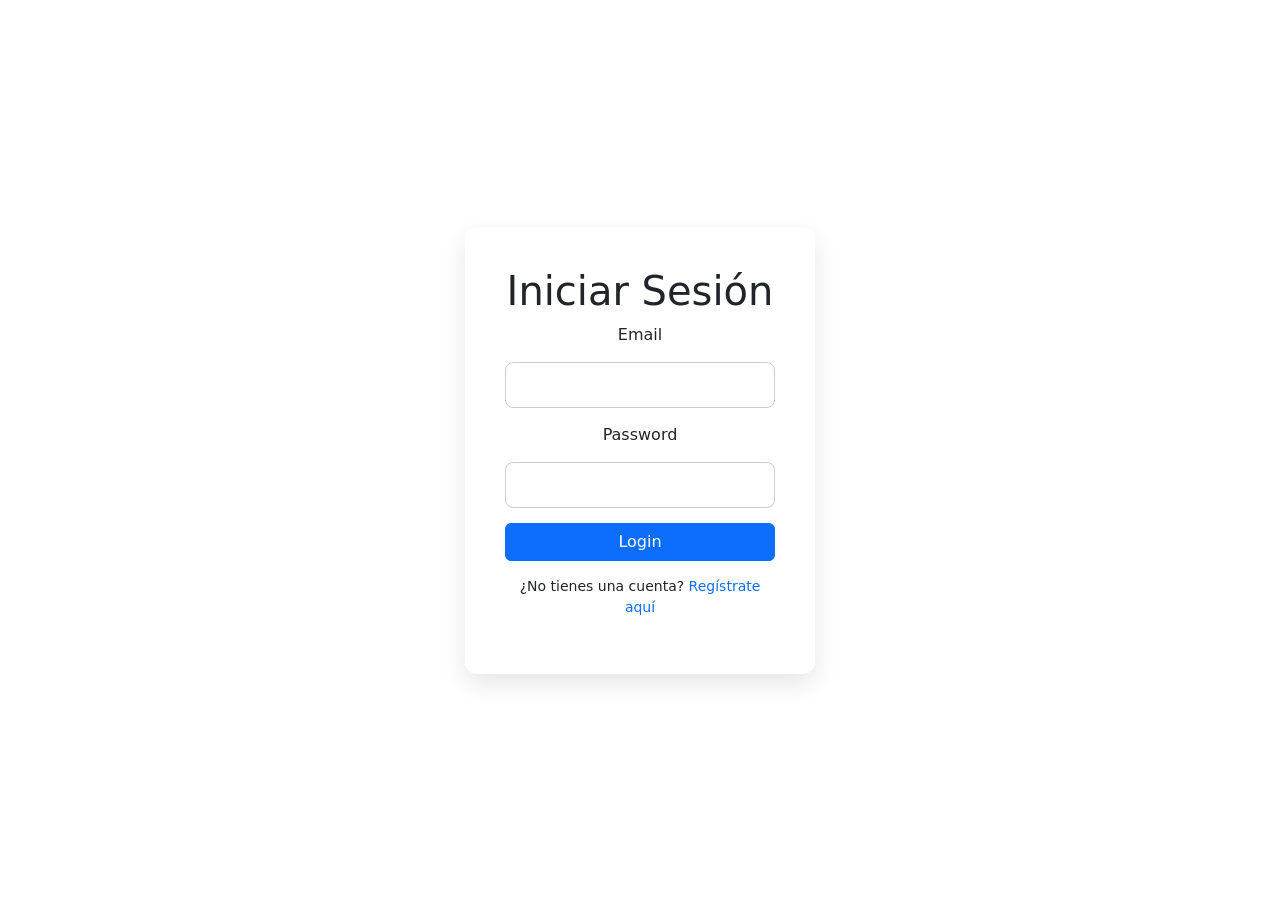
<file: IniciaSesion.html>
<!DOCTYPE html>
<html lang="en">
    <head>
        <meta charset="UTF-8">
        <meta name="viewport" content="width=device-width, initial-scale=1.0">
        <title>IniciaSesion</title>
        <link rel="stylesheet" href="CSS/stylesIniciaSesion.css">
        <link  href="https://cdn.jsdelivr.net/npm/bootstrap@5.3.3/dist/css/bootstrap.min.css" rel="stylesheet">
    </head>
    <body>
        <div id="containerLogin">
            <h1>Iniciar Sesión</h1>

            <form id="loginForm">
                <label for="email">Email</label>
                <input type="email" id="email" required>

                <label for="password">Password</label>
                <input type="password" id="password" required>

                <button id="btnLogin" type="button" class="btn btn-primary">
                    Login
                </button>
            </form>
            <p class="register-text">
                ¿No tienes una cuenta?
                <a href="Registrarse.html">Regístrate aquí</a>
            </p>
        </div>
        <script src="JS/scriptsIniciaSesion.js"></script>
    </body>
</html>
</file>
<file: CSS/stylesIniciaSesion.css>
body {
    margin: 0;
    height: 100vh;
    display: flex;
    justify-content: center;   
    align-items: center;       
    background-color: #f0f2f5;
}

#containerLogin {
    width: 350px;
    padding: 40px;
    background: white;
    border-radius: 12px;
    box-shadow: 0 10px 25px rgba(0,0,0,0.1);
    text-align: center;
}

#containerLogin form {
    display: flex;
    flex-direction: column;
    gap: 15px;
}

#containerLogin input {
    padding: 10px;
    border-radius: 8px;
    border: 1px solid #ccc;
}

.register-text {
    margin-top: 15px;
    font-size: 14px;
}

.register-text a {
    text-decoration: none;
    color: #0d6efd; 
    font-weight: 500;
}

.register-text a:hover {
    text-decoration: underline;
}
</file>
